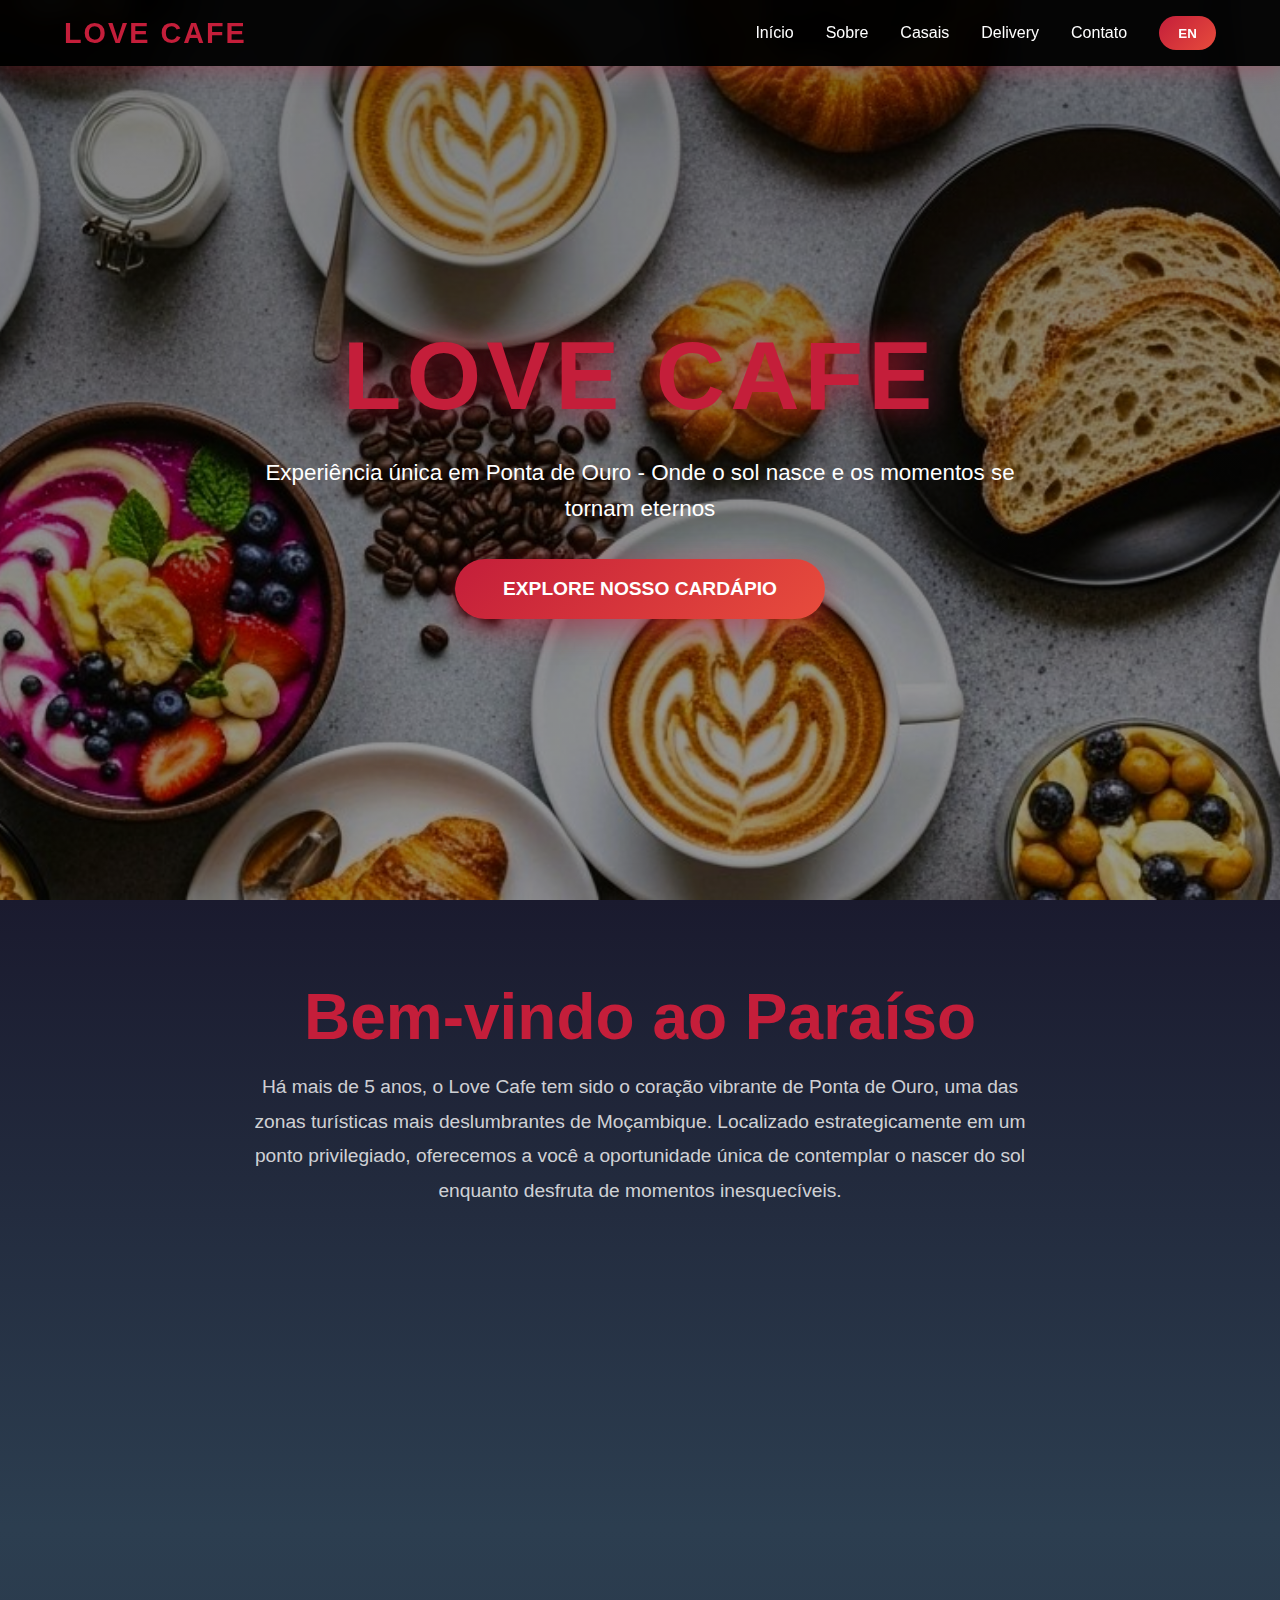
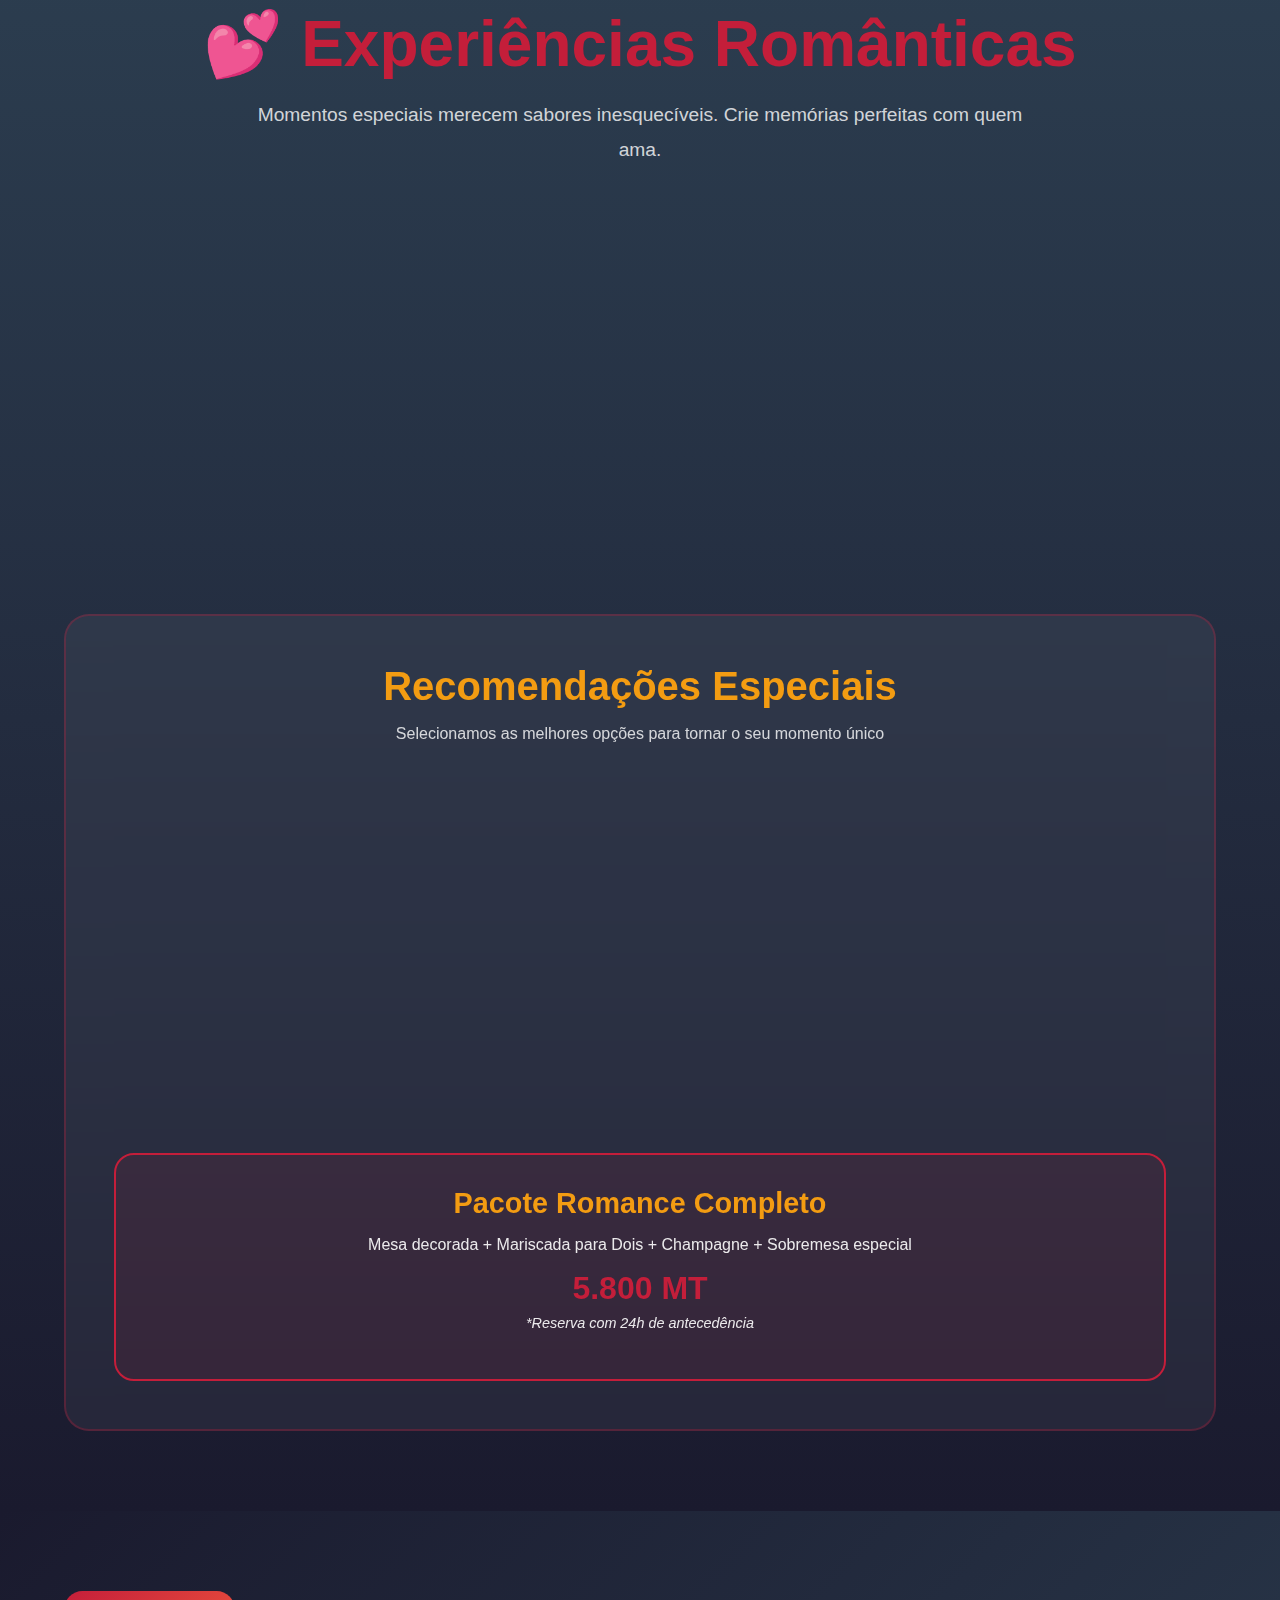
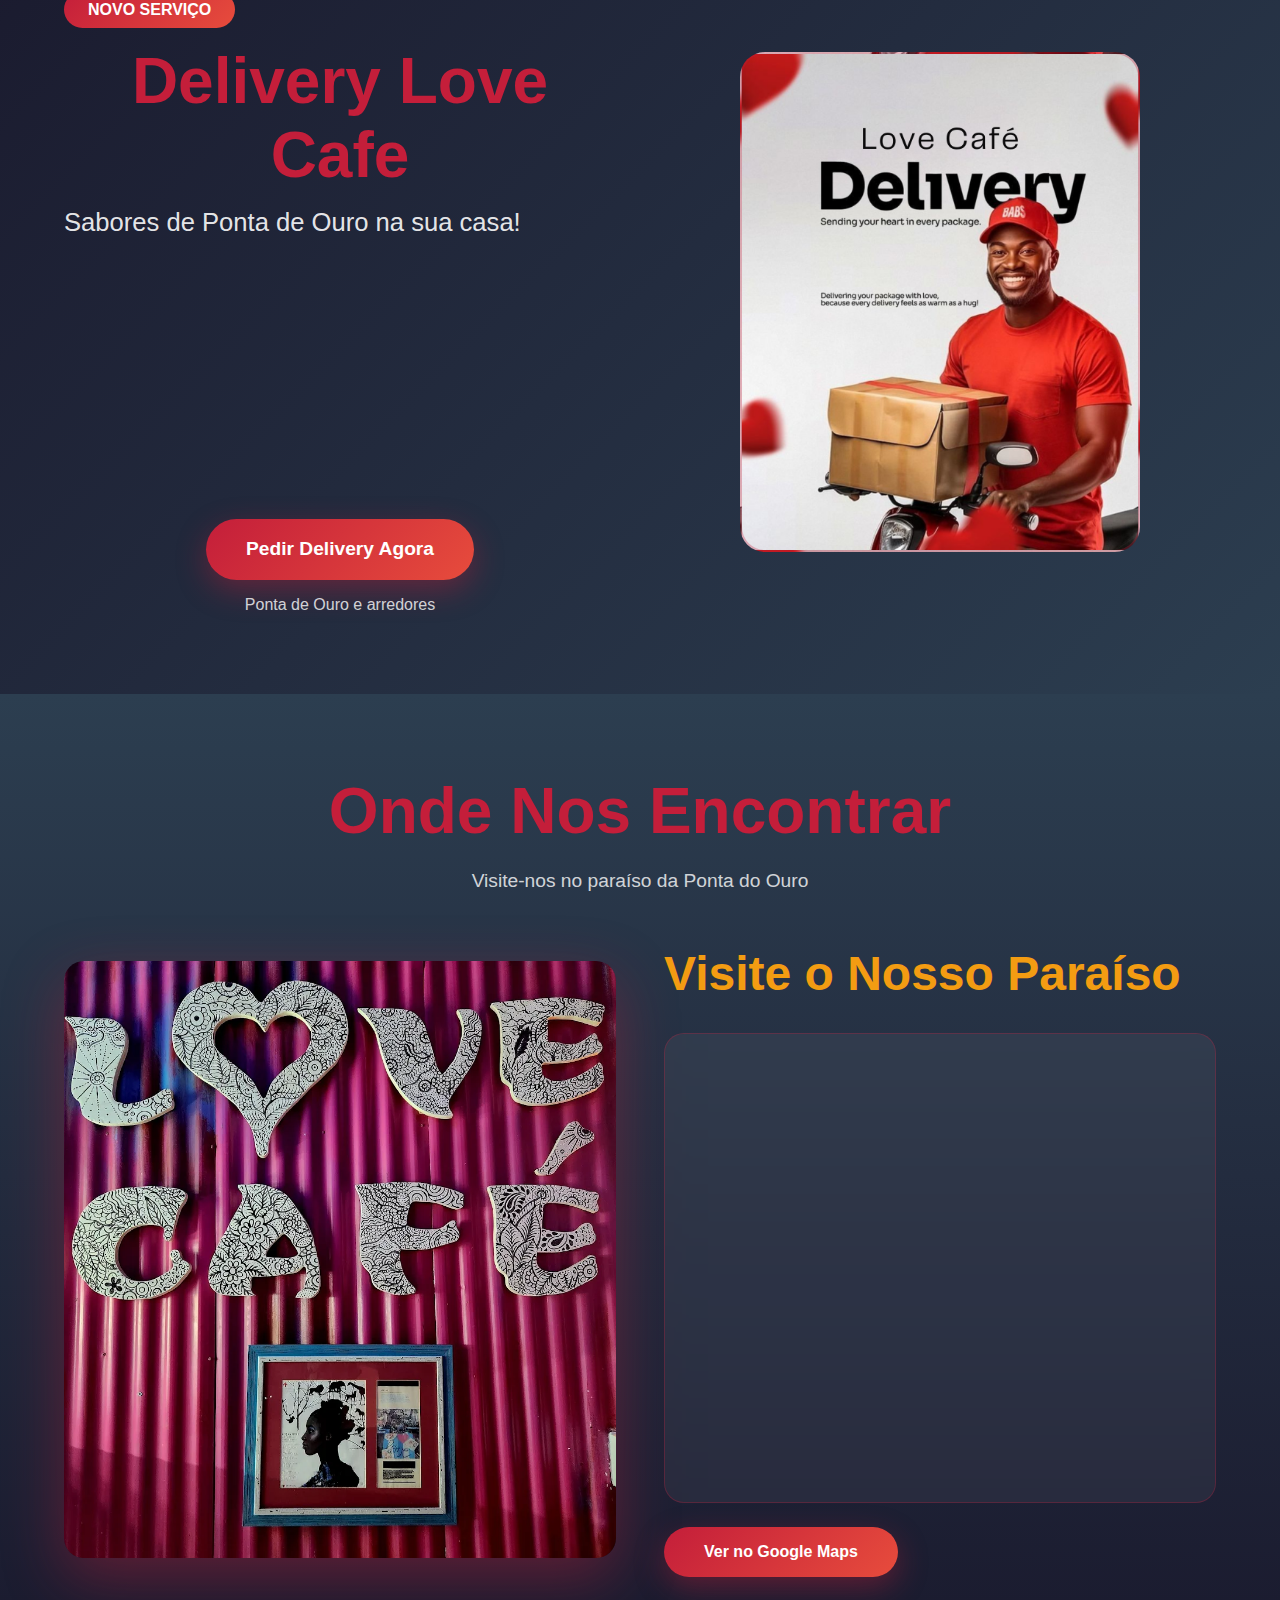
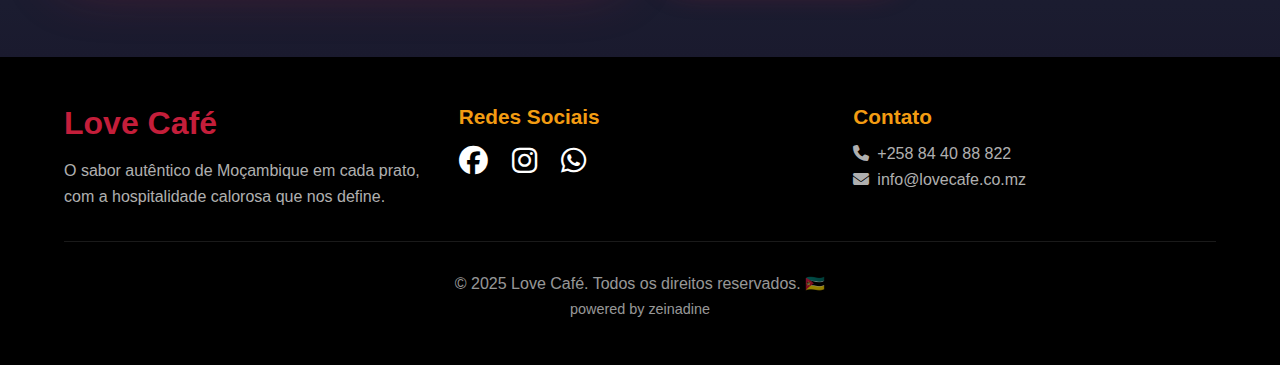
<file: index.html>
<!DOCTYPE html>
<html lang="pt">
<head>
    <meta charset="UTF-8">
    <meta name="viewport" content="width=device-width, initial-scale=1.0">
    <title>Love Cafe - Ponta de Ouro</title>
    <link rel="stylesheet" href="https://cdnjs.cloudflare.com/ajax/libs/font-awesome/6.5.1/css/all.min.css">
    <style>
        * {
            margin: 0;
            padding: 0;
            box-sizing: border-box;
        }

        :root {
            --primary: #c41e3a;
            --secondary: #2c3e50;
            --accent: #f39c12;
            --light: #ecf0f1;
        }

        body {
            font-family: 'Segoe UI', Tahoma, Geneva, Verdana, sans-serif;
            overflow-x: hidden;
            background: #000;
        }

        /* NAVBAR */
        nav {
            position: fixed;
            top: 0;
            width: 100%;
            background: rgba(0, 0, 0, 0.95);
            backdrop-filter: blur(10px);
            z-index: 1000;
            padding: 1rem 5%;
            display: flex;
            justify-content: space-between;
            align-items: center;
            box-shadow: 0 4px 20px rgba(196, 30, 58, 0.3);
        }

        .logo {
            font-size: 1.8rem;
            font-weight: bold;
            color: var(--primary);
            text-transform: uppercase;
            letter-spacing: 2px;
        }

        .nav-links {
            display: flex;
            gap: 2rem;
            align-items: center;
        }

        .nav-links a {
            color: white;
            text-decoration: none;
            font-weight: 500;
            transition: color 0.3s;
        }

        .nav-links a:hover {
            color: var(--primary);
        }

        .lang-toggle {
            background: linear-gradient(135deg, var(--primary), #e74c3c);
            color: white;
            border: none;
            padding: 0.6rem 1.2rem;
            border-radius: 25px;
            cursor: pointer;
            font-weight: bold;
            transition: transform 0.3s;
        }

        .lang-toggle:hover {
            transform: scale(1.1);
        }

        /* HERO */
        .hero {
            min-height: 100vh;
            background: linear-gradient(rgba(0, 0, 0, 0.5), rgba(0, 0, 0, 0.4)),
                        url('img/mockup_love_cafe_landing_page\ edited.jpg');
            background-size: cover;
            background-position: center;
            background-attachment: fixed;
            display: flex;
            align-items: center;
            justify-content: center;
            text-align: center;
            color: white;
            padding: 100px 20px 60px;
        }

        .hero-content {
            max-width: 800px;
        }

        .hero h1 {
            font-size: clamp(3rem, 8vw, 6rem);
            margin-bottom: 1.5rem;
            text-transform: uppercase;
            letter-spacing: 5px;
            color: var(--primary);
            text-shadow: 0 0 30px rgba(196, 30, 58, 0.8);
        }

        .hero p {
            font-size: clamp(1rem, 3vw, 1.4rem);
            margin-bottom: 2rem;
            line-height: 1.6;
        }

        .cta-button {
            background: linear-gradient(135deg, var(--primary), #e74c3c);
            color: white;
            padding: 1.2rem 3rem;
            font-size: 1.2rem;
            border: none;
            border-radius: 50px;
            cursor: pointer;
            font-weight: bold;
            text-transform: uppercase;
            transition: all 0.3s;
            box-shadow: 0 10px 30px rgba(196, 30, 58, 0.5);
        }

        .cta-button:hover {
            transform: translateY(-5px);
            box-shadow: 0 15px 40px rgba(196, 30, 58, 0.7);
        }

        /* SECTIONS */
        .section {
            padding: 80px 5%;
        }

        .section h2 {
            font-size: clamp(2.5rem, 6vw, 4rem);
            margin-bottom: 1rem;
            text-align: center;
            color: var(--primary);
        }

        .section-intro {
            text-align: center;
            font-size: clamp(1rem, 2vw, 1.2rem);
            color: rgba(255, 255, 255, 0.8);
            max-width: 800px;
            margin: 0 auto 3rem;
            line-height: 1.8;
        }

        /* ABOUT */
        .about {
            background: linear-gradient(180deg, #1a1a2e 0%, var(--secondary) 100%);
            color: white;
        }

        .features {
            display: grid;
            grid-template-columns: repeat(auto-fit, minmax(250px, 1fr));
            gap: 2rem;
            max-width: 1200px;
            margin: 0 auto;
        }

        .feature-card {
            background: rgba(255, 255, 255, 0.05);
            backdrop-filter: blur(10px);
            padding: 2rem;
            border-radius: 20px;
            border: 2px solid rgba(196, 30, 58, 0.3);
            transition: all 0.4s;
            text-align: center;
        }

        .feature-card:hover {
            transform: translateY(-10px);
            border-color: var(--primary);
            box-shadow: 0 20px 40px rgba(196, 30, 58, 0.4);
        }

        .feature-card h3 {
            color: var(--accent);
            font-size: 1.5rem;
            margin-bottom: 1rem;
        }

        .feature-card p {
            color: rgba(255, 255, 255, 0.8);
            line-height: 1.6;
        }

        /* COUPLE SECTION */
        .couple-section {
            background: linear-gradient(180deg, var(--secondary) 0%, #1a1a2e 100%);
            color: white;
        }

        .couple-gallery {
            display: grid;
            grid-template-columns: repeat(auto-fit, minmax(300px, 1fr));
            gap: 2rem;
            margin-bottom: 3rem;
            max-width: 1200px;
            margin-left: auto;
            margin-right: auto;
        }

        .couple-image-card {
            position: relative;
            border-radius: 20px;
            overflow: hidden;
            height: 350px;
            box-shadow: 0 15px 40px rgba(0, 0, 0, 0.5);
            transition: all 0.4s;
        }

        .couple-image-card:hover {
            transform: translateY(-10px);
            box-shadow: 0 25px 60px rgba(196, 30, 58, 0.5);
        }

        .couple-image {
            width: 100%;
            height: 100%;
            object-fit: cover;
            transition: transform 0.5s;
        }

        .couple-image-card:hover .couple-image {
            transform: scale(1.1);
        }

        .couple-overlay {
            position: absolute;
            bottom: 0;
            left: 0;
            right: 0;
            background: linear-gradient(to top, rgba(196, 30, 58, 0.95), transparent);
            padding: 1.5rem;
            color: white;
        }

        .couple-overlay h4 {
            font-size: 1.5rem;
            margin-bottom: 0.5rem;
        }

        .couple-recommendations {
            background: rgba(255, 255, 255, 0.05);
            backdrop-filter: blur(20px);
            padding: 3rem;
            border-radius: 25px;
            border: 2px solid rgba(196, 30, 58, 0.3);
            max-width: 1200px;
            margin: 0 auto;
        }

        .couple-recommendations h3 {
            text-align: center;
            font-size: clamp(2rem, 4vw, 2.5rem);
            color: var(--accent);
            margin-bottom: 1rem;
        }

        .recommendations-grid {
            display: grid;
            grid-template-columns: repeat(auto-fit, minmax(280px, 1fr));
            gap: 1.5rem;
            margin-top: 2rem;
        }

        .recommendation-item {
            background: rgba(196, 30, 58, 0.1);
            padding: 1.5rem;
            border-radius: 15px;
            border-left: 4px solid var(--primary);
            transition: all 0.3s;
        }

        .recommendation-item:hover {
            transform: translateX(10px);
            background: rgba(196, 30, 58, 0.2);
        }

        .recommendation-item h4 {
            color: var(--accent);
            font-size: 1.3rem;
            margin-bottom: 0.5rem;
        }

        .recommendation-item p {
            color: rgba(255, 255, 255, 0.8);
            line-height: 1.6;
            margin-bottom: 0.5rem;
        }

        .price {
            display: block;
            color: var(--primary);
            font-weight: 700;
            font-size: 1.2rem;
            margin-top: 0.5rem;
        }

        .romance-package {
            text-align: center;
            margin-top: 2rem;
            padding: 2rem;
            background: rgba(196, 30, 58, 0.1);
            border-radius: 20px;
            border: 2px solid var(--primary);
        }

        .romance-package h4 {
            color: var(--accent);
            font-size: 1.8rem;
            margin-bottom: 1rem;
        }

        .romance-package p {
            color: rgba(255, 255, 255, 0.9);
            margin-bottom: 1rem;
        }

        .romance-package .price {
            font-size: 2rem;
            color: var(--primary);
        }

        /* DELIVERY SECTION */
        .delivery {
            background: linear-gradient(135deg, #1a1a2e 0%, var(--secondary) 100%);
            color: white;
        }

        .delivery-container {
            max-width: 1200px;
            margin: 0 auto;
            display: grid;
            grid-template-columns: 1fr 1fr;
            gap: 3rem;
            align-items: center;
        }

        .delivery-badge {
            display: inline-block;
            background: linear-gradient(135deg, var(--primary), #e74c3c);
            padding: 0.6rem 1.5rem;
            border-radius: 50px;
            font-weight: bold;
            margin-bottom: 1rem;
        }

        .delivery-title {
            font-size: clamp(2.5rem, 6vw, 4rem);
            margin-bottom: 1rem;
            color: var(--primary);
        }

        .delivery-subtitle {
            font-size: clamp(1.2rem, 3vw, 1.6rem);
            margin-bottom: 2rem;
            color: rgba(255, 255, 255, 0.9);
        }

        .delivery-features {
            display: grid;
            grid-template-columns: repeat(2, 1fr);
            gap: 1.5rem;
            margin-bottom: 2rem;
        }

        .delivery-feature-item {
            background: rgba(196, 30, 58, 0.1);
            backdrop-filter: blur(10px);
            padding: 1.5rem;
            border-radius: 15px;
            border: 1px solid rgba(196, 30, 58, 0.3);
            transition: all 0.3s;
        }

        .delivery-feature-item:hover {
            transform: translateY(-5px);
            background: rgba(196, 30, 58, 0.2);
            border-color: var(--primary);
        }

        .feature-text h3 {
            color: var(--accent);
            font-size: 1.2rem;
            margin-bottom: 0.5rem;
        }

        .feature-text p {
            color: rgba(255, 255, 255, 0.8);
            font-size: 0.95rem;
        }

        .delivery-button {
            display: inline-flex;
            align-items: center;
            gap: 1rem;
            background: linear-gradient(135deg, var(--primary), #e74c3c);
            color: white;
            padding: 1.2rem 2.5rem;
            border-radius: 50px;
            font-size: 1.2rem;
            font-weight: 700;
            text-decoration: none;
            box-shadow: 0 10px 30px rgba(196, 30, 58, 0.4);
            transition: all 0.3s;
        }

        .delivery-button:hover {
            transform: translateY(-5px);
            box-shadow: 0 15px 40px rgba(196, 30, 58, 0.6);
        }

        .delivery-visual {
            position: relative;
            min-height: 400px;
            display: flex;
            justify-content: center;
            align-items: center;
        }

        .delivery-image-placeholder {
            background: rgba(196, 30, 58, 0.1);
            border-radius: 25px;
            height: 500px;
            width: 400px;
            max-width: 100%;
            display: flex;
            align-items: center;
            justify-content: center;
            border: 2px solid rgba(196, 30, 58, 0.3);
            background-image: url('img/Love\ Café.png');
            background-size: cover;
            background-position: center;
        }

        /* LOCATION */
        .location-section {
            background: linear-gradient(180deg, var(--secondary) 0%, #1a1a2e 100%);
            color: white;
        }

        .location-content {
            max-width: 1200px;
            margin: 0 auto;
            display: grid;
            grid-template-columns: 1fr 1fr;
            gap: 3rem;
            align-items: center;
        }

        .location-image {
            width: 100%;
            border-radius: 20px;
            box-shadow: 0 20px 60px rgba(196, 30, 58, 0.4);
            transition: transform 0.4s;
        }

        .location-image:hover {
            transform: scale(1.05);
        }

        .location-info h3 {
            font-size: clamp(2rem, 4vw, 3rem);
            color: var(--accent);
            margin-bottom: 2rem;
        }

        .location-details {
            background: rgba(255, 255, 255, 0.05);
            backdrop-filter: blur(10px);
            padding: 2rem;
            border-radius: 20px;
            border: 1px solid rgba(196, 30, 58, 0.3);
        }

        .location-item {
            display: flex;
            gap: 1rem;
            margin-bottom: 1.5rem;
            padding: 1rem;
            background: rgba(196, 30, 58, 0.05);
            border-radius: 10px;
            transition: all 0.3s;
        }

        .location-item:hover {
            background: rgba(196, 30, 58, 0.15);
            transform: translateX(10px);
        }

        .map-button {
            display: inline-block;
            margin-top: 1.5rem;
            padding: 1rem 2.5rem;
            background: linear-gradient(135deg, var(--primary), #e74c3c);
            color: white;
            text-decoration: none;
            border-radius: 50px;
            font-weight: 600;
            box-shadow: 0 10px 30px rgba(196, 30, 58, 0.4);
            transition: all 0.3s;
        }

        .map-button:hover {
            transform: translateY(-5px);
            box-shadow: 0 15px 40px rgba(196, 30, 58, 0.6);
        }

        /* FOOTER */
        .main-footer {
            background: #000;
            color: white;
            padding: 3rem 5%;
        }

        .footer-grid {
            display: grid;
            grid-template-columns: repeat(auto-fit, minmax(250px, 1fr));
            gap: 2rem;
            max-width: 1200px;
            margin: 0 auto 2rem;
        }

        .footer-title {
            font-size: 2rem;
            color: var(--primary);
            margin-bottom: 1rem;
        }

        .footer-description {
            color: rgba(255, 255, 255, 0.7);
            line-height: 1.6;
        }

        .social-icons {
            display: flex;
            gap: 1.5rem;
            font-size: 1.8rem;
        }

        .social-icons a {
            color: white;
            transition: all 0.3s;
        }

        .social-icons a:hover {
            color: var(--primary);
            transform: scale(1.2);
        }

        .footer-bottom {
            text-align: center;
            padding-top: 2rem;
            border-top: 1px solid rgba(255, 255, 255, 0.1);
            color: rgba(255, 255, 255, 0.6);
        }

        .hidden {
            display: none !important;
        }

        /* RESPONSIVO MOBILE - 2 COLUNAS */
        @media (max-width: 968px) {
            .nav-links a:not(.lang-toggle) {
                display: none;
            }

            .hero {
                background-attachment: scroll;
                padding: 120px 20px 60px;
            }

            .section {
                padding: 60px 4%;
            }

            /* 2 COLUNAS NO MOBILE */
            .features,
            .couple-gallery,
            .recommendations-grid {
                grid-template-columns: repeat(2, 1fr);
                gap: 1.5rem;
            }

            .feature-card {
                padding: 1.5rem;
            }

            .couple-image-card {
                height: 250px;
            }

            .couple-recommendations {
                padding: 2rem 1.5rem;
            }

            .recommendation-item {
                padding: 1.2rem;
            }

            /* DELIVERY 2 COLUNAS */
            .delivery-container {
                grid-template-columns: 1fr;
                gap: 2rem;
            }

            .delivery-features {
                grid-template-columns: repeat(2, 1fr);
                gap: 1rem;
            }

            .delivery-feature-item {
                padding: 1rem;
            }

            .delivery-visual {
                min-height: 300px;
            }

            .delivery-image-placeholder {
                height: 300px;
                width: 100%;
            }

            /* LOCATION 1 COLUNA */
            .location-content {
                grid-template-columns: 1fr;
            }

            .footer-grid {
                grid-template-columns: 1fr;
                text-align: center;
            }

            .social-icons {
                justify-content: center;
            }
        }

        /* MOBILE PEQUENO - MANTÉM 2 COLUNAS */
        @media (max-width: 480px) {
            .hero h1 {
                font-size: 2.5rem;
            }

            .section {
                padding: 50px 3%;
            }

            /* MANTÉM 2 COLUNAS */
            .features,
            .couple-gallery,
            .recommendations-grid,
            .delivery-features {
                grid-template-columns: repeat(2, 1fr);
                gap: 1rem;
            }

            .feature-card,
            .couple-image-card {
                height: 200px;
                padding: 1rem;
            }

            .feature-card h3 {
                font-size: 1.2rem;
            }

            .feature-card p {
                font-size: 0.9rem;
            }

            .couple-overlay {
                padding: 1rem;
            }

            .couple-overlay h4 {
                font-size: 1.1rem;
            }

            .couple-overlay p {
                font-size: 0.85rem;
            }

            .recommendation-item {
                padding: 1rem;
            }

            .recommendation-item h4 {
                font-size: 1.1rem;
            }

            .recommendation-item p {
                font-size: 0.85rem;
            }

            .delivery-feature-item {
                padding: 0.8rem;
            }

            .feature-text h3 {
                font-size: 1rem;
            }

            .feature-text p {
                font-size: 0.85rem;
            }

            .cta-button,
            .delivery-button,
            .map-button {
                padding: 1rem 2rem;
                font-size: 1rem;
            }
        }
    </style>
</head>
<body>
    <nav>
        <div class="logo">Love Cafe</div>
        <div class="nav-links">
            <a href="#home" data-translate="nav-home">Início</a>
            <a href="#about" data-translate="nav-about">Sobre</a>
            <a href="#casal" data-translate="nav-couples">Casais</a>
            <a href="#delivery" data-translate="nav-delivery">Delivery</a>
            <a href="#localizacao" data-translate="nav-contact">Contato</a>
            <button class="lang-toggle" onclick="toggleLanguage()">EN</button>
        </div>
    </nav>

    <section class="hero" id="home">
        <div class="hero-content">
            <h1>LOVE CAFE</h1>
            <p data-translate="hero-subtitle">Experiência única em Ponta de Ouro - Onde o sol nasce e os momentos se tornam eternos</p>
            <a href="cardapio.html">
                <button class="cta-button" data-translate="hero-cta">EXPLORE NOSSO CARDÁPIO</button>
            </a>
        </div>
    </section>

    <section class="section about" id="about">
        <h2 data-translate="about-title">Bem-vindo ao Paraíso</h2>
        <p class="section-intro" data-translate="about-text">Há mais de 5 anos, o Love Cafe tem sido o coração vibrante de Ponta de Ouro, uma das zonas turísticas mais deslumbrantes de Moçambique. Localizado estrategicamente em um ponto privilegiado, oferecemos a você a oportunidade única de contemplar o nascer do sol enquanto desfruta de momentos inesquecíveis.</p>

        <div class="features">
            <div class="feature-card">
                <h3> <span data-translate="feature1-title">Vista Espetacular</span></h3>
                <p data-translate="feature1-text">Nascer do sol inesquecível direto da sua mesa</p>
            </div>
            <div class="feature-card">
                <h3> <span data-translate="feature2-title">Eventos Exclusivos</span></h3>
                <p data-translate="feature2-text">Espaço perfeito para festas e celebrações</p>
            </div>
            <div class="feature-card">
                <h3> <span data-translate="feature3-title">Clima de Praia</span></h3>
                <p data-translate="feature3-text">Ambiente relaxante à beira-mar</p>
            </div>
            <div class="feature-card">
                <h3> <span data-translate="feature4-title">5+ Anos</span></h3>
                <p data-translate="feature4-text">Tradição e qualidade comprovadas</p>
            </div>
        </div>
    </section>

    <section class="section couple-section" id="casal">
        <h2>💕 <span data-translate="couple-title">Experiências Românticas</span></h2>
        <p class="section-intro" data-translate="couple-subtitle">Momentos especiais merecem sabores inesquecíveis. Crie memórias perfeitas com quem ama.</p>
        
        <div class="couple-gallery">
            <div class="couple-image-card">
                <img src="img/glasses of wine.jpeg" alt="Taças de Vinho" class="couple-image">
                <div class="couple-overlay">
                    <h4 data-translate="gallery1-title">Taças de Vinho</h4>
                    <p data-translate="gallery1-text">Vista panorâmica do oceano</p>
                </div>
            </div>
            <div class="couple-image-card">
                <img src="img/Couple cofee.jpeg" alt="Mesa romântica" class="couple-image">
                <div class="couple-overlay">
                    <h4 data-translate="gallery2-title">Mesa Romântica</h4>
                    <p data-translate="gallery2-text">Ambiente intimista</p>
                </div>
            </div>
            <div class="couple-image-card">
                <img src="img/Azure - понравился цвет_ _Сделай репост 🔆__https___vk_com_wall-224299363_1635.jpeg" alt="Jantar à luz de velas" class="couple-image">
                <div class="couple-overlay">
                    <h4 data-translate="gallery3-title">Luz de Velas</h4>
                    <p data-translate="gallery3-text">Ocasiões especiais</p>
                </div>
            </div>
        </div>

        <div class="couple-recommendations">
            <h3> <span data-translate="recommendations-title">Recomendações Especiais</span></h3>
            <p style="text-align: center; color: rgba(255, 255, 255, 0.8); margin-bottom: 2rem;" data-translate="recommendations-subtitle">Selecionamos as melhores opções para tornar o seu momento único</p>
            
            <div class="recommendations-grid">
                <div class="recommendation-item">
                    <h4> <span data-translate="dish1-title">Mariscada para Dois</span></h4>
                    <p data-translate="dish1-text">Seleção generosa de mariscos frescos: lagosta, camarão, amêijoas e lulas.</p>
                    <span class="price">3.500 MT</span>
                </div>
                <div class="recommendation-item">
                    <h4> <span data-translate="dish2-title">Caril de Amendoim</span></h4>
                    <p data-translate="dish2-text">Prato tradicional moçambicano com camarões gigantes.</p>
                    <span class="price">2.500 MT</span>
                </div>
                <div class="recommendation-item">
                    <h4> <span data-translate="dish3-title">Vinho do Porto</span></h4>
                    <p data-translate="dish3-text">Seleção de vinhos do Porto tinto ou branco.</p>
                    <span class="price">800 MT</span>
                </div>
                <div class="recommendation-item">
                    <h4> <span data-translate="dish4-title">Champagne Premium</span></h4>
                    <p data-translate="dish4-text">Celebre momentos especiais com champagnes importados.</p>
                    <span class="price">1.200 MT</span>
                </div>
            </div>

            <div class="romance-package">
                <h4> <span data-translate="package-title">Pacote Romance Completo</span></h4>
                <p data-translate="package-description">Mesa decorada + Mariscada para Dois + Champagne + Sobremesa especial</p>
                <span class="price">5.800 MT</span>
                <p style="font-size: 0.9rem; margin-top: 0.5rem;"><em data-translate="package-note">*Reserva com 24h de antecedência</em></p>
            </div>
        </div>
    </section>

    <section class="section delivery" id="delivery">
        <div class="delivery-container">
            <div class="delivery-content">
                <div class="delivery-badge"> <span data-translate="delivery-badge">NOVO SERVIÇO</span></div>
                <h2 class="delivery-title" data-translate="delivery-title">Delivery Love Cafe</h2>
                <p class="delivery-subtitle" data-translate="delivery-subtitle">Sabores de Ponta de Ouro na sua casa!</p>
                
                <div class="delivery-features">
                    <div class="delivery-feature-item">
                        <div class="feature-text">
                            <h3> <span data-translate="delivery-feature1">Entrega Rápida</span></h3>
                            <p data-translate="delivery-feature1-text">Até 40 minutos</p>
                        </div>
                    </div>
                    <div class="delivery-feature-item">
                        <div class="feature-text">
                            <h3> <span data-translate="delivery-feature2">Mariscos Frescos</span></h3>
                            <p data-translate="delivery-feature2-text">Ingredientes selecionados</p>
                        </div>
                    </div>
                    <div class="delivery-feature-item">
                        <div class="feature-text">
                            <h3> <span data-translate="delivery-feature3">Pedido Fácil</span></h3>
                            <p data-translate="delivery-feature3-text">WhatsApp ou online</p>
                        </div>
                    </div>
                    <div class="delivery-feature-item">
                        <div class="feature-text">
                            <h3> <span data-translate="delivery-feature4">Qualidade Love</span></h3>
                            <p data-translate="delivery-feature4-text">Mesma experiência</p>
                        </div>
                    </div>
                </div>

                <div style="text-align: center;">
                    <a href="love_cafe_delivery.html" class="delivery-button">
                         <span data-translate="delivery-cta">Pedir Delivery Agora</span>
                    </a>
                    <p style="margin-top: 1rem; color: rgba(255, 255, 255, 0.8);" data-translate="delivery-area"> Ponta de Ouro e arredores</p>
                </div>
            </div>
            
            <div class="delivery-visual">
                <div class="delivery-image-placeholder">
                    <div style="font-size: 6rem;"></div>
                </div>
            </div>
        </div>
    </section>

    <section class="section location-section" id="localizacao">
        <h2> <span data-translate="location-title">Onde Nos Encontrar</span></h2>
        <p class="section-intro" data-translate="location-subtitle">Visite-nos no paraíso da Ponta do Ouro</p>
        
        <div class="location-content">
            <div>
                <img src="img/love cafe parede original.webp" alt="Love café - Exterior" class="location-image">
            </div>
            <div class="location-info">
                <h3 data-translate="location-heading">Visite o Nosso Paraíso</h3>
                <div class="location-details">
                    <div class="location-item">
                        <span style="font-size: 1.5rem;"></span>
                        <div>
                            <strong data-translate="location-address-label">Endereço:</strong><br>
                            Ponta do Ouro, Rua A - Praceta 65<br>
                            Maputo, Moçambique
                        </div>
                    </div>
                    <div class="location-item">
                        <span style="font-size: 1.5rem;"></span>
                        <div>
                            <strong data-translate="location-phone-label">Telefone:</strong><br>
                            +258 84 40 88 822
                        </div>
                    </div>
                    <div class="location-item">
                        <span style="font-size: 1.5rem;"></span>
                        <div>
                            <strong data-translate="location-hours-label">Horário:</strong><br>
                            <span data-translate="location-hours-text">Todos os dias: 08:00 - 23:00</span><br>
                            <em data-translate="location-kitchen">Cozinha fecha às 22:00</em>
                        </div>
                    </div>
                    <div class="location-item">
                        <span style="font-size: 1.5rem;"></span>
                        <div>
                            <strong data-translate="location-view-label">Localização:</strong><br>
                            <span data-translate="location-view-text">À beira-mar com vista espetacular</span>
                        </div>
                    </div>
                </div>
                <a href="https://www.google.com/maps/place/Love+Cafe+Ponta+do+Ouro/@-26.84045,32.8817116,1007m/data=!3m2!1e3!4b1!4m6!3m5!1s0x1ee48fe45e75bdb5:0x85216b3af24d0e70!8m2!3d-26.84045!4d32.8842865!16s%2Fg%2F11cntphb1g?entry=ttu&g_ep=EgoyMDI1MTAyMi4wIKXMDSoASAFQAw%3D%3D" class="map-button">
                     <span data-translate="location-map-button">Ver no Google Maps</span>
                </a>
            </div>
        </div>
    </section>

    <footer class="main-footer">
        <div class="footer-container">
            <div class="footer-grid">
                <div class="footer-col">
                    <h3 class="footer-title">Love Café</h3>
                    <p class="footer-description" data-translate="footer-description">O sabor autêntico de Moçambique em cada prato, com a hospitalidade calorosa que nos define.</p>
                </div>
                
                <div class="footer-col">
                    <h4 style="font-size: 1.3rem; margin-bottom: 1rem; color: var(--accent);" data-translate="footer-social">Redes Sociais</h4>
                    <div class="social-icons">
                        <a href="#"><i class="fab fa-facebook"></i></a>
                        <a href="#"><i class="fab fa-instagram"></i></a>
                        <a href="#"><i class="fab fa-whatsapp"></i></a>
                    </div>
                </div>
                
                <div class="footer-col">
                    <h4 style="font-size: 1.3rem; margin-bottom: 1rem; color: var(--accent);" data-translate="footer-contact">Contato</h4>
                    <p style="color: rgba(255, 255, 255, 0.7); margin-bottom: 0.5rem;">
                        <i class="fas fa-phone" style="margin-right: 0.5rem;"></i>+258 84 40 88 822
                    </p>
                    <p style="color: rgba(255, 255, 255, 0.7);">
                        <i class="fas fa-envelope" style="margin-right: 0.5rem;"></i>info@lovecafe.co.mz
                    </p>
                </div>
            </div>
            
            <div class="footer-bottom">
                <p data-translate="footer-rights">&copy; 2025 Love Café. Todos os direitos reservados. 🇲🇿</p>
                <p style="margin-top: 0.5rem; font-size: 0.9rem;">powered by zeinadine</p>
            </div>
        </div>
    </footer>

    <script>
        // Sistema de tradução bilíngue
        const translations = {
            pt: {
                'nav-home': 'Início',
                'nav-about': 'Sobre',
                'nav-couples': 'Casais',
                'nav-delivery': 'Delivery',
                'nav-contact': 'Contato',
                'hero-subtitle': 'Experiência única em Ponta de Ouro - Onde o sol nasce e os momentos se tornam eternos',
                'hero-cta': 'EXPLORE NOSSO CARDÁPIO',
                'about-title': 'Bem-vindo ao Paraíso',
                'about-text': 'Há mais de 5 anos, o Love Cafe tem sido o coração vibrante de Ponta de Ouro, uma das zonas turísticas mais deslumbrantes de Moçambique. Localizado estrategicamente em um ponto privilegiado, oferecemos a você a oportunidade única de contemplar o nascer do sol enquanto desfruta de momentos inesquecíveis.',
                'feature1-title': 'Vista Espetacular',
                'feature1-text': 'Nascer do sol inesquecível direto da sua mesa',
                'feature2-title': 'Eventos Exclusivos',
                'feature2-text': 'Espaço perfeito para festas e celebrações',
                'feature3-title': 'Clima de Praia',
                'feature3-text': 'Ambiente relaxante à beira-mar',
                'feature4-title': '5+ Anos',
                'feature4-text': 'Tradição e qualidade comprovadas',
                'couple-title': 'Experiências Românticas',
                'couple-subtitle': 'Momentos especiais merecem sabores inesquecíveis. Crie memórias perfeitas com quem ama.',
                'gallery1-title': 'Taças de Vinho',
                'gallery1-text': 'Vista panorâmica do oceano',
                'gallery2-title': 'Mesa Romântica',
                'gallery2-text': 'Ambiente intimista',
                'gallery3-title': 'Luz de Velas',
                'gallery3-text': 'Ocasiões especiais',
                'recommendations-title': 'Recomendações Especiais',
                'recommendations-subtitle': 'Selecionamos as melhores opções para tornar o seu momento único',
                'dish1-title': 'Mariscada para Dois',
                'dish1-text': 'Seleção generosa de mariscos frescos: lagosta, camarão, amêijoas e lulas.',
                'dish2-title': 'Caril de Amendoim',
                'dish2-text': 'Prato tradicional moçambicano com camarões gigantes.',
                'dish3-title': 'Vinho do Porto',
                'dish3-text': 'Seleção de vinhos do Porto tinto ou branco.',
                'dish4-title': 'Champagne Premium',
                'dish4-text': 'Celebre momentos especiais com champagnes importados.',
                'package-title': 'Pacote Romance Completo',
                'package-description': 'Mesa decorada + Mariscada para Dois + Champagne + Sobremesa especial',
                'package-note': '*Reserva com 24h de antecedência',
                'delivery-badge': 'NOVO SERVIÇO',
                'delivery-title': 'Delivery Love Cafe',
                'delivery-subtitle': 'Sabores de Ponta de Ouro na sua casa!',
                'delivery-feature1': 'Entrega Rápida',
                'delivery-feature1-text': 'Até 40 minutos',
                'delivery-feature2': 'Mariscos Frescos',
                'delivery-feature2-text': 'Ingredientes selecionados',
                'delivery-feature3': 'Pedido Fácil',
                'delivery-feature3-text': 'WhatsApp ou online',
                'delivery-feature4': 'Qualidade Love',
                'delivery-feature4-text': 'Mesma experiência',
                'delivery-cta': 'Pedir Delivery Agora',
                'delivery-area': ' Ponta de Ouro e arredores',
                'location-title': 'Onde Nos Encontrar',
                'location-subtitle': 'Visite-nos no paraíso da Ponta do Ouro',
                'location-heading': 'Visite o Nosso Paraíso',
                'location-address-label': 'Endereço:',
                'location-phone-label': 'Telefone:',
                'location-hours-label': 'Horário:',
                'location-hours-text': 'Todos os dias: 08:00 - 23:00',
                'location-kitchen': 'Cozinha fecha às 22:00',
                'location-view-label': 'Localização:',
                'location-view-text': 'À beira-mar com vista espetacular',
                'location-map-button': 'Ver no Google Maps',
                'footer-description': 'O sabor autêntico de Moçambique em cada prato, com a hospitalidade calorosa que nos define.',
                'footer-social': 'Redes Sociais',
                'footer-contact': 'Contato',
                'footer-rights': '© 2025 Love Café. Todos os direitos reservados. 🇲🇿'
            },
            en: {
                'nav-home': 'Home',
                'nav-about': 'About',
                'nav-couples': 'Couples',
                'nav-delivery': 'Delivery',
                'nav-contact': 'Contact',
                'hero-subtitle': 'Unique experience in Ponta de Ouro - Where the sun rises and moments become eternal',
                'hero-cta': 'EXPLORE OUR MENU',
                'about-title': 'Welcome to Paradise',
                'about-text': 'For over 5 years, Love Cafe has been the vibrant heart of Ponta de Ouro, one of Mozambique\'s most stunning tourist areas. Strategically located at a prime spot, we offer you the unique opportunity to witness the sunrise while enjoying unforgettable moments.',
                'feature1-title': 'Spectacular View',
                'feature1-text': 'Unforgettable sunrise right from your table',
                'feature2-title': 'Exclusive Events',
                'feature2-text': 'Perfect space for parties and celebrations',
                'feature3-title': 'Beach Atmosphere',
                'feature3-text': 'Relaxing seaside environment',
                'feature4-title': '5+ Years',
                'feature4-text': 'Proven tradition and quality',
                'couple-title': 'Romantic Experiences',
                'couple-subtitle': 'Special moments deserve unforgettable flavors. Create perfect memories with the one you love.',
                'gallery1-title': 'Wine Glasses',
                'gallery1-text': 'Panoramic ocean view',
                'gallery2-title': 'Romantic Table',
                'gallery2-text': 'Intimate atmosphere',
                'gallery3-title': 'Candlelight',
                'gallery3-text': 'Special occasions',
                'recommendations-title': 'Special Recommendations',
                'recommendations-subtitle': 'We selected the best options to make your moment unique',
                'dish1-title': 'Seafood Platter for Two',
                'dish1-text': 'Generous selection of fresh seafood: lobster, shrimp, clams and squid.',
                'dish2-title': 'Peanut Curry',
                'dish2-text': 'Traditional Mozambican dish with giant shrimp.',
                'dish3-title': 'Port Wine',
                'dish3-text': 'Selection of red or white Port wines.',
                'dish4-title': 'Premium Champagne',
                'dish4-text': 'Celebrate special moments with imported champagnes.',
                'package-title': 'Complete Romance Package',
                'package-description': 'Decorated table + Seafood for Two + Champagne + Special dessert',
                'package-note': '*Reservation required 24h in advance',
                'delivery-badge': 'NEW SERVICE',
                'delivery-title': 'Love Cafe Delivery',
                'delivery-subtitle': 'Ponta de Ouro flavors at your home!',
                'delivery-feature1': 'Fast Delivery',
                'delivery-feature1-text': 'Up to 40 minutes',
                'delivery-feature2': 'Fresh Seafood',
                'delivery-feature2-text': 'Selected ingredients',
                'delivery-feature3': 'Easy Order',
                'delivery-feature3-text': 'WhatsApp or online',
                'delivery-feature4': 'Love Quality',
                'delivery-feature4-text': 'Same experience',
                'delivery-cta': 'Order Delivery Now',
                'delivery-area': ' Ponta de Ouro and surroundings',
                'location-title': 'Find Us',
                'location-subtitle': 'Visit us in the paradise of Ponta do Ouro',
                'location-heading': 'Visit Our Paradise',
                'location-address-label': 'Address:',
                'location-phone-label': 'Phone:',
                'location-hours-label': 'Hours:',
                'location-hours-text': 'Every day: 08:00 - 23:00',
                'location-kitchen': 'Kitchen closes at 22:00',
                'location-view-label': 'Location:',
                'location-view-text': 'Beachfront with spectacular view',
                'location-map-button': 'View on Google Maps',
                'footer-description': 'The authentic flavor of Mozambique in every dish, with the warm hospitality that defines us.',
                'footer-social': 'Social Media',
                'footer-contact': 'Contact',
                'footer-rights': '© 2025 Love Café. All rights reserved. 🇲🇿'
            }
        };

        let currentLang = 'pt';

        function toggleLanguage() {
            currentLang = currentLang === 'pt' ? 'en' : 'pt';
            const btn = document.querySelector('.lang-toggle');
            btn.textContent = currentLang === 'pt' ? 'EN' : 'PT';
            
            // Atualizar todos os elementos com data-translate
            document.querySelectorAll('[data-translate]').forEach(element => {
                const key = element.getAttribute('data-translate');
                if (translations[currentLang][key]) {
                    element.textContent = translations[currentLang][key];
                }
            });
        }

        // Smooth scroll
        document.querySelectorAll('a[href^="#"]').forEach(anchor => {
            anchor.addEventListener('click', function (e) {
                e.preventDefault();
                const target = document.querySelector(this.getAttribute('href'));
                if (target) {
                    target.scrollIntoView({ behavior: 'smooth', block: 'start' });
                }
            });
        });

        // Scroll animations
        const observerOptions = {
            threshold: 0.1,
            rootMargin: '0px 0px -50px 0px'
        };

        const observer = new IntersectionObserver((entries) => {
            entries.forEach(entry => {
                if (entry.isIntersecting) {
                    entry.target.style.opacity = '1';
                    entry.target.style.transform = 'translateY(0)';
                }
            });
        }, observerOptions);

        // Animate elements on scroll
        document.querySelectorAll('.feature-card, .couple-image-card, .recommendation-item, .delivery-feature-item, .location-item').forEach(el => {
            el.style.opacity = '0';
            el.style.transform = 'translateY(30px)';
            el.style.transition = 'opacity 0.6s ease, transform 0.6s ease';
            observer.observe(el);
        });

        // Parallax effect no hero
        window.addEventListener('scroll', () => {
            const scrolled = window.pageYOffset;
            const hero = document.querySelector('.hero');
            if (hero && scrolled < window.innerHeight) {
                hero.style.transform = `translateY(${scrolled * 0.5}px)`;
            }
        });
    </script>
</body>
</html>
</file>
